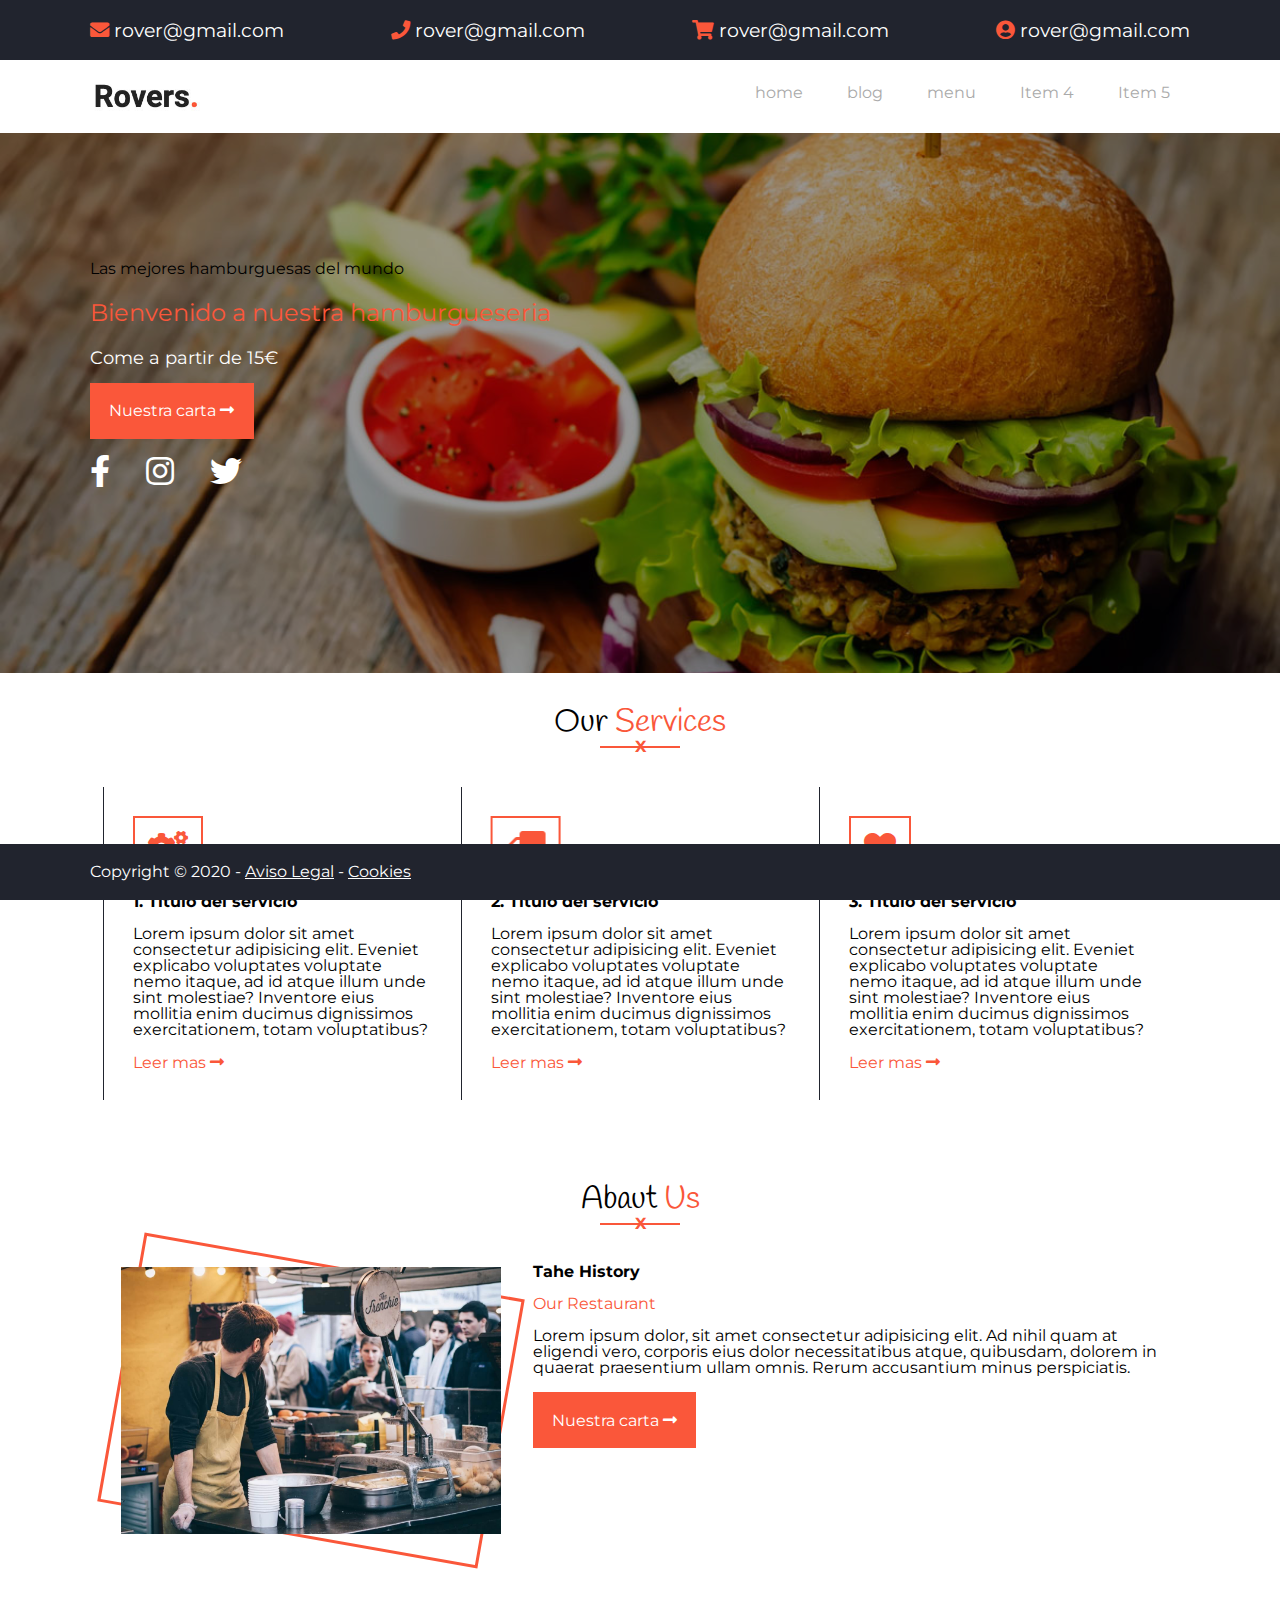
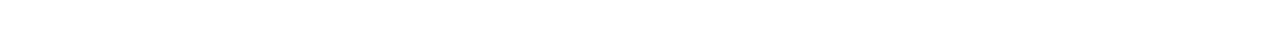
<file: index.html>
<!DOCTYPE html>
<html lang="en">

<head>
    <meta charset="UTF-8">
    <meta name="viewport" content="width=device-width, initial-scale=1.0">
    <title>hamburgueseria</title>
    <link rel="stylesheet" href="css/style.css">

</head>

<body>

    <!-- <header - es la parte comun en toda la maquetacion -->

    <div class="wrapper">
        <!-- para encochetarlo -->
        <header>
            <div class="nav_top">
                <div class="container row">
                    <div>
                        <a href="*">
                            <i class="fas fa-envelope"></i>
                            <span>rover@gmail.com</span>
                        </a>

                    </div>
                    <div>
                        <a href="*">
                            <i class="fas fa-phone"></i>
                            <span>rover@gmail.com</span>
                        </a>

                    </div>
                    <div>
                        <a href="*">
                            <i class="fas fa-shopping-cart"></i>
                            <span>rover@gmail.com</span>
                        </a>

                    </div>
                    <div>
                        <a href="*">
                            <i class="fas fa-user-circle"></i>
                            <span>rover@gmail.com</span>
                        </a>

                    </div>



                </div>

            </div>
            <nav>
                <div class="container row">
                    <!-- para hacerlo un sistema flexible -->
                    <div class="logo">
                        <a href="index.html">
                            <img src="images/logo.jpg" alt="rover hamburgueseria logo">
                        </a>
                    </div>
                    <div class="hamburguesa">
                        <div></div>
                        <div></div>
                        <div></div>
                    </div>
                    <ul>
                        <li><a href="">home</a></li>
                        <li><a href="blog.html">blog</a></li>
                        <li><a href="menu.html">menu</a></li>
                        <li><a href="">Item 4</a></li>
                        <li><a href="">Item 5</a></li>
                    </ul>


                </div>
            </nav>
        </header>

        <div class="hero">
            <!-- es la imagen -->
            <!-- se puede poner dentro del main -->
            <div class="container">
                <h1>Las mejores hamburguesas del mundo</h1><!-- solo hay 1 h1 por hoja -->
                <h2>Bienvenido a nuestra hamburgueseria</h2>
                <p>Come a partir de 15€</p>
                <div>
                    <a href="" class="boton">
                        Nuestra carta
                        <i class="fas fa-long-arrow-alt-right"></i>
                    </a>
                </div>
                <ul>
                    <li><a href=""><i class="fab fa-facebook-f"></i></a></li>
                    <li><a href=""><i class="fab fa-instagram"></i></a></li>
                    <li><a href=""><i class="fab fa-twitter"></i></a></li>
                </ul>
            </div>

        </div>

        <main>

            <section id="ourservices" class="container">
                <!-- tiene contenido suficiente para ser declara seccion, creamos el "container en la seccion porquer el fondo tb es blanci" -->
                <h2>Our <span>Services</span></h2>
                <div class="underline">
                    <!-- hay que hacer cambio de eje para posicionar la X sobre el centro de la linea: DIV: posicion relativa -->
                    <hr noshade="noshade"><!-- posicion absoluta -->
                    <!-- lo utilizamos para hacer lineas/ noshade: hace que nos quite el borde de la linea-->
                    <span>X</span>

                </div>
                <div class="row">
                    <!-- empezamos con los articulos -->
                    <article>
                        <div>
                            <i class="fas fa-cogs"></i>
                        </div>
                        <h3>1. Titulo del servicio</h3><!-- ya hay h1 y h2 arriba -->
                        <p>Lorem ipsum dolor sit amet consectetur adipisicing elit. Eveniet explicabo voluptates
                            voluptate nemo itaque, ad id atque illum unde sint molestiae? Inventore eius mollitia enim
                            ducimus dignissimos exercitationem, totam voluptatibus?</p>

                        <a class="enlace" href="">Leer mas <i class="fas fa-long-arrow-alt-right"></i></i></a>

                    </article>

                    <article>
                        <div>
                            <i class="fas fa-truck"></i>
                        </div>
                        <h3>2. Titulo del servicio</h3><!-- ya hay h1 y h2 arriba -->
                        <p>Lorem ipsum dolor sit amet consectetur adipisicing elit. Eveniet explicabo voluptates
                            voluptate nemo itaque, ad id atque illum unde sint molestiae? Inventore eius mollitia enim
                            ducimus dignissimos exercitationem, totam voluptatibus?</p>

                        <a class="enlace" href="">Leer mas <i class="fas fa-long-arrow-alt-right"></i></i></a>

                    </article>

                    <article>
                        <div>
                            <i class="fas fa-heart"></i>
                        </div>
                        <h3>3. Titulo del servicio</h3><!-- ya hay h1 y h2 arriba -->
                        <p>Lorem ipsum dolor sit amet consectetur adipisicing elit. Eveniet explicabo voluptates
                            voluptate nemo itaque, ad id atque illum unde sint molestiae? Inventore eius mollitia enim
                            ducimus dignissimos exercitationem, totam voluptatibus?</p>

                        <a class="enlace" href="">Leer mas <i class="fas fa-long-arrow-alt-right"></i></i></a>

                    </article>


                </div>




            </section>

            <section id="aboutus" class="container">
                <!-- porue no tiene color de fondo -->

                <h2>Abaut <span>Us</span></h2>
                <div class="underline">
                    <!-- hay que hacer cambio de eje para posicionar la X sobre el centro de la linea: DIV: posicion relativa -->
                    <hr noshade="noshade"><!-- posicion absoluta -->
                    <!-- lo utilizamos para hacer lineas/ noshade: hace que nos quite el borde de la linea-->
                    <span>X</span>

                </div>
                <article class="row">
                    <div class="columna">
                        <!-- marco + imagen por separado para que puedan moverse -->
                        <div class="marco">
                            <img src="images/about-main.jpg" alt="nuestra chef">

                        </div>


                    </div>
                    <div class="columna">
                        <h3>Tahe History</h3>
                        <h4>Our Restaurant</h4>
                        <p>Lorem ipsum dolor, sit amet consectetur adipisicing elit. Ad nihil quam at eligendi vero,
                            corporis eius dolor necessitatibus atque, quibusdam, dolorem in quaerat praesentium ullam
                            omnis. Rerum accusantium minus perspiciatis.</p>
                        <div>
                            <a href="" class="boton">
                                Nuestra carta
                                <i class="fas fa-long-arrow-alt-right"></i>
                            </a>
                        </div>

                    </div>

                </article>




            </section>



        </main>




        <footer>
            <div class="container">
                <p>Copyright &copy; 2020 - <a href="">Aviso Legal</a> - <a href="#">Cookies</a></p>
            </div>
        </footer>

    </div>




</body>

</html>
</file>
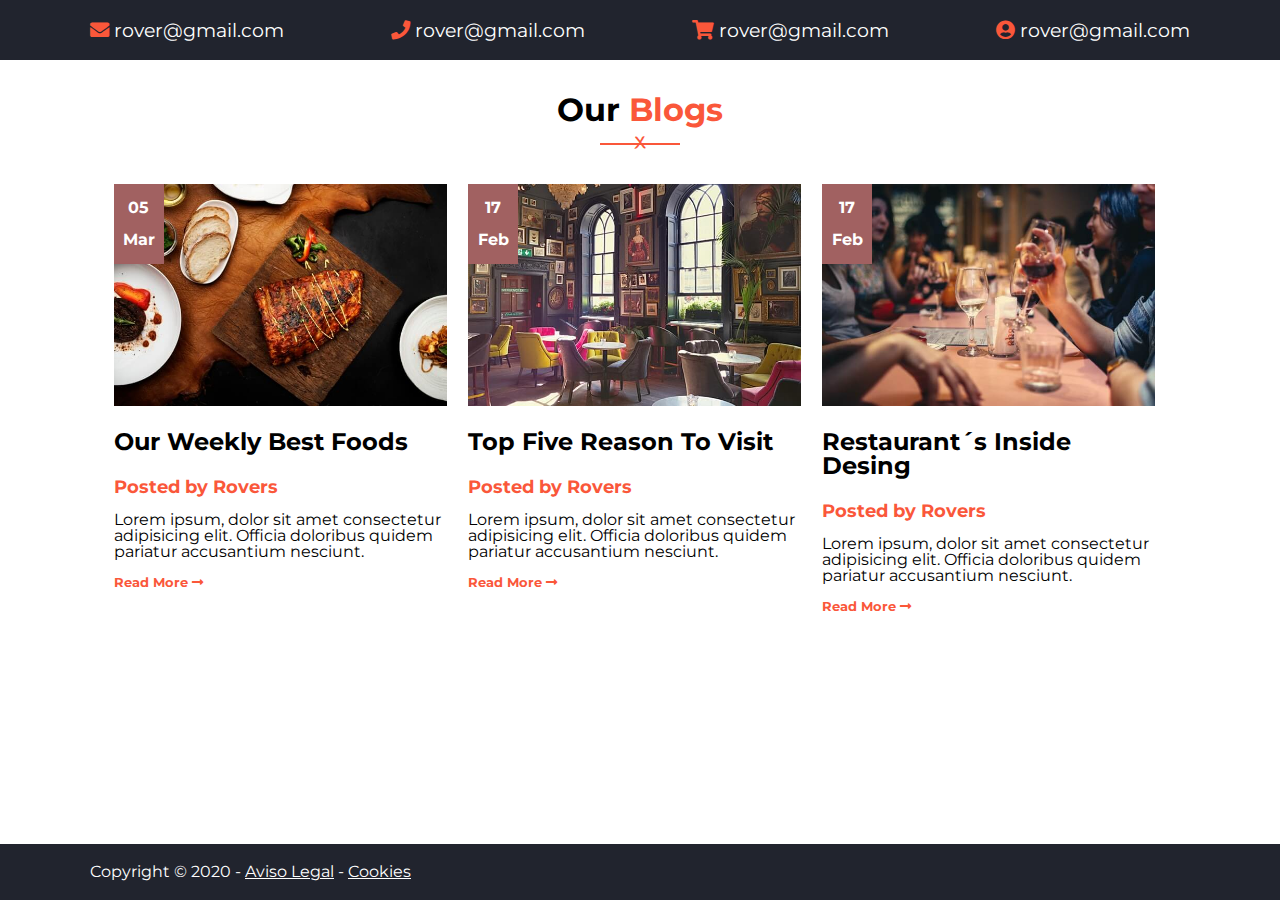
<file: blog.html>
<!DOCTYPE html>
<html lang="en">

<head>
    <meta charset="UTF-8">
    <meta name="viewport" content="width=device-width, initial-scale=1.0">
    <title>Blog</title>
    <link rel="stylesheet" href="css/style.css">


</head>

<body>
    <div class="wrapper">
        <!-- para encochetarlo -->
        <header>
            <div class="nav_top">
                <div class="container row">
                    <div>
                        <a href="*">
                            <i class="fas fa-envelope"></i>
                            <span>rover@gmail.com</span>
                        </a>

                    </div>
                    <div>
                        <a href="*">
                            <i class="fas fa-phone"></i>
                            <span>rover@gmail.com</span>
                        </a>

                    </div>
                    <div>
                        <a href="*">
                            <i class="fas fa-shopping-cart"></i>
                            <span>rover@gmail.com</span>
                        </a>

                    </div>
                    <div>
                        <a href="*">
                            <i class="fas fa-user-circle"></i>
                            <span>rover@gmail.com</span>
                        </a>

                    </div>



                </div>

            </div>

        </header>
        <main>
            <section id="blog" class="container">
                <h1>Our <span>Blogs</span></h1>

                <div class="underline">
                    <!-- hay que hacer cambio de eje para posicionar la X sobre el centro de la linea: DIV: posicion relativa -->
                    <hr noshade="noshade"><!-- posicion absoluta -->
                    <!-- lo utilizamos para hacer lineas/ noshade: hace que nos quite el borde de la linea-->
                    <span>X</span>

                </div>
                <div class="row">

                    <article>
                        <div>
                            <img src="images/news3.jpg" alt="">
                        </div>



                        <h2>Our Weekly Best Foods</h2>
                        <h3>Posted by Rovers</h3>
                        <p>Lorem ipsum, dolor sit amet consectetur adipisicing elit. Officia doloribus quidem pariatur
                            accusantium nesciunt.</p>


                        <a class="enlace" href="">Read More <i class="fas fa-long-arrow-alt-right"></i></a>
                        <div class="fecha">
                            <p>05</p>
                            <p>Mar</p>
                        </div>



                    </article>

                    <article>
                        <div>
                            <img src="images/news4.jpg" alt="">

                        </div>
                        <div>
                            <h2>Top Five Reason To Visit</h2>
                            <h3>Posted by Rovers</h3>
                            <p>Lorem ipsum, dolor sit amet consectetur adipisicing elit. Officia doloribus quidem
                                pariatur
                                accusantium nesciunt.</p>


                            <a class="enlace" href="">Read More <i class="fas fa-long-arrow-alt-right"></i></a>
                            <div class="fecha">
                                <p>17</p>
                                <p>Feb</p>
                            </div>

                        </div>

                    </article>

                    <article>
                        <div>
                            <img src="images/news1.jpg" alt="">

                        </div>
                        <div>
                            <h2>Restaurant´s Inside Desing</h2>
                            <h3>Posted by Rovers</h3>
                            <p>Lorem ipsum, dolor sit amet consectetur adipisicing elit. Officia doloribus quidem
                                pariatur
                                accusantium nesciunt.</p>


                            <a class="enlace" href="">Read More <i class="fas fa-long-arrow-alt-right"></i></a>
                            <div class="fecha">
                                <p>17</p>
                                <p>Feb</p>
                            </div>

                        </div>

                    </article>
                </div>



            </section>
        </main>
        <footer>
            <div class="container">
                <p>Copyright &copy; 2020 - <a href="">Aviso Legal</a> - <a href="#">Cookies</a></p>
            </div>
        </footer>
    </div>



</body>

</html>
</file>
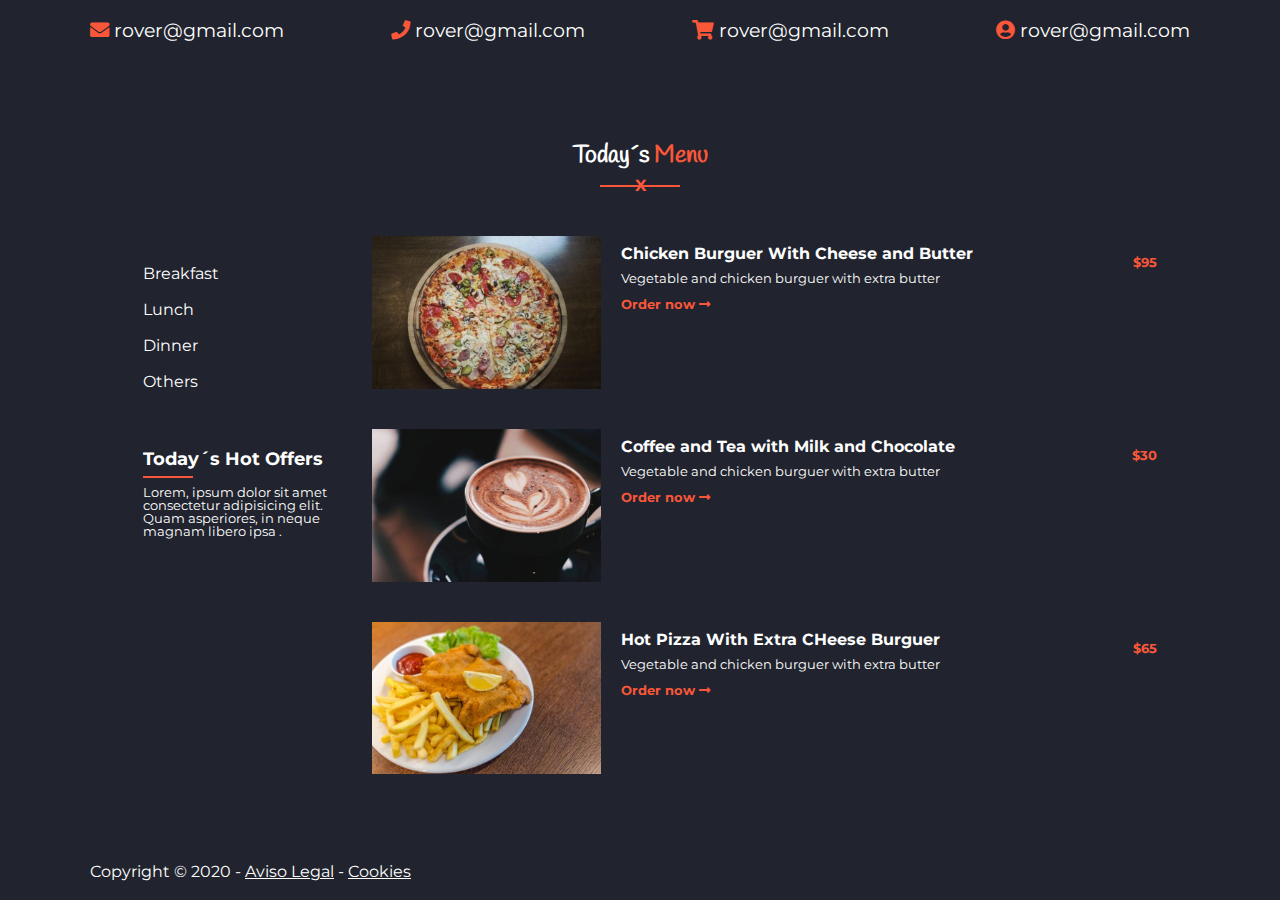
<file: menu.html>
<!DOCTYPE html>
<html lang="es">

<head>
    <meta charset="UTF-8">
    <meta name="viewport" content="width=device-width, initial-scale=1.0">
    <title>Menu</title>
    <link rel="stylesheet" href="css/style.css">
</head>

<body>
    <div class="wrapper">
        <header>
            <div class="nav_top">
                <div class="container row">
                    <div>
                        <a href="*">
                            <i class="fas fa-envelope"></i>
                            <span>rover@gmail.com</span>
                        </a>

                    </div>
                    <div>
                        <a href="*">
                            <i class="fas fa-phone"></i>
                            <span>rover@gmail.com</span>
                        </a>

                    </div>
                    <div>
                        <a href="*">
                            <i class="fas fa-shopping-cart"></i>
                            <span>rover@gmail.com</span>
                        </a>

                    </div>
                    <div>
                        <a href="*">
                            <i class="fas fa-user-circle"></i>
                            <span>rover@gmail.com</span>
                        </a>

                    </div>



                </div>
            </div>

        </header>

        <main>

            <div id="menudeldia" class="row>">

                <section class="container">

                    <h2>Today´s<span> Menu</span></h2>

                    <div class="underline">
                        <!-- hay que hacer cambio de eje para posicionar la X sobre el centro de la linea: DIV: posicion relativa -->
                        <hr noshade="noshade"><!-- posicion absoluta -->
                        <!-- lo utilizamos para hacer lineas/ noshade: hace que nos quite el borde de la linea-->
                        <span>X</span>

                    </div>

                    <div class="container2">



                        <aside>
                            <nav>
                                <a href="">Breakfast</a>
                                <a href="">Lunch</a>
                                <a href="">Dinner</a>
                                <a href="">Others</a>
                            </nav>
                            <h3>Today´s Hot Offers</h3>
                            <hr noshade="noshade">
                            <p>Lorem, ipsum dolor sit amet consectetur adipisicing elit. Quam asperiores, in neque
                                magnam
                                libero
                                ipsa .
                            </p>

                        </aside>

                        <div id="carta">
                            <article>
                                <div class="row">
                                    <div class="imagen">
                                        <img src="images/t2.jpg" alt="">
                                    </div>
                                    <div class="ingredientes">
                                        <h4>Chicken Burguer With Cheese and Butter</h4>
                                        <p>Vegetable and chicken burguer with extra butter </p>

                                        <a class="enlace" href="">Order now <i
                                                class="fas fa-long-arrow-alt-right"></i></a>
                                        <div class="precio">

                                            <p>$95</p>
                                        </div>

                                    </div>

                                </div>

                            </article>
                            <article>
                                <div class="row">
                                    <div class="imagen">
                                        <img src="images/t4.jpg" alt="">
                                    </div>
                                    <div class="ingredientes">
                                        <h4>Coffee and Tea with Milk and Chocolate</h4>
                                        <p>Vegetable and chicken burguer with extra butter </p>

                                        <a class="enlace" href="">Order now <i
                                                class="fas fa-long-arrow-alt-right"></i></a>


                                        <div class="precio">

                                            <p>$30</p>
                                        </div>

                                    </div>

                                </div>



                            </article>
                            <article>
                                <div class="row">
                                    <div class="imagen">
                                        <img src="images/t3.jpg" alt="">
                                    </div>
                                    <div class="ingredientes">
                                        <h4>Hot Pizza With Extra CHeese Burguer</h4>
                                        <p>Vegetable and chicken burguer with extra butter </p>

                                        <a class="enlace" href="">Order now <i
                                                class="fas fa-long-arrow-alt-right"></i></a>


                                        <div class="precio">

                                            <p>$65</p>
                                        </div>

                                    </div>

                                </div>



                            </article>




                        </div>
                    </div>
                </section>


            </div>

        </main>
        <footer>
            <div class="container">
                <p>Copyright &copy; 2020 - <a href="">Aviso Legal</a> - <a href="#">Cookies</a></p>
            </div>
        </footer>


    </div>



</body>

</html>
</file>
<file: css/style.css>
@import url(reset.css);

/* handlee y monstserrat 400, 700 
font-family: 'Handlee', cursive;
font-family: 'Montserrat', sans-serif;*/

@import url('https://fonts.googleapis.com/css2?family=Handlee&family=Montserrat:wght@400;700&display=swap');

/* fontawesome cdn (iconos) */

@import url('https://cdnjs.cloudflare.com/ajax/libs/font-awesome/5.14.0/css/all.min.css');

*{
    box-sizing: border-box;
}

/* :root->aqui vamos a poner todas las variables que vamos a utilizar en el ejercicio */

:root{
    --color-principal: #fa573a;
    --color-secundario: #21242e;
    --fuentePrincipal: 'Montserrat', sans-serif;
    --fuenteSecundaria: 'Handlee', cursive;
    --anchoMaximo: 1100px;
    --gris: #aaa;    
}

body{
    font-family: var(--fuentePrincipal);
    font-size: 1em;
}

img{
    width: 100%;
    height: auto;
    display: block;
} /* en las imagenes siempre sera estas medidas */

.container{
    max-width: var(--anchoMaximo);
    margin: 0 auto;/* centrado */
}/* creamos el container para encorsetar */


/* row lo aplico a los elementos para hacrelo flotante */

.row{
    display: flex;
}

/* header: todo lo que vemos al navegar en web */

header .nav_top{
    background-color: var(--color-secundario);
    padding: 20px 10px;/* 20 arriba-abajo, 10 izq-drcha */
}

header .nav_top a{
    color: white;
    font-size: 120%;
    text-decoration: none;
}

header .nav_top a span{
    display: none;
}

header .nav_top a i{
    color: var(--color-principal);
}

header .nav_top .row{
    justify-content: space-between;/* para que me separe los item del menu */
}

header nav{
    padding: 20px 10px;/* darle un poco de aire a cada lado */
}

header .hamburguesa{
    width: 50px;
    cursor: pointer;/* sale la manica como si fuera un enlace */
}

header .hamburguesa div{
    border-top: 2px solid var(--gris);/* hace que se ponga el menu de las rayitas */
    margin: 10px;
}

header nav .row{
    flex-wrap: wrap;/* nosotros decidimos el tamaño del elemento en el sistema flexible */
    justify-content: space-between;/* se reparten los elementos en el espacio */
}

header nav ul{
    width: 100%
    ;
}

header nav .logo{
    max-width: 110px;
} /* la imagen como maximo tenga esa medida */

header nav ul li a{
    display: block;/* hacerlo bloque */
    text-align: center;
    text-decoration: none;
    padding: 20px;
    color: var(--gris);
    border-bottom: 1px solid
    var(--gris);/* las lineas de debajo los item */
}

header nav ul li a:hover{
    color: var(--color-principal);
}/* marcado sobre el que pongo el raton */

header nav ul li .activo{
    color: var(--color-principal);
}

/* cambiamos tablet con las medias queries */
@media(min-width: 48em){
    header .nav_top a span{
        display: inline;/* se vea el texto de arriba al lado de los iconos */
    }  
    
}

/* pasamos a otra medida */
@media(min-width: 62.75em){
    header .hamburguesa{
        display: none;/* hamburguesa desaparece */
    }
    header nav ul{
        width: auto;
    }

    header nav ul li{
        display: inline-block;
    }

    header nav ul li a{
        padding: 5px 20px;
        border-bottom: none;
    }

}
/* fin del header */


/* inicio foooter */

footer{
    background-color: var(--color-secundario);
    padding: 20px 10px;
    color: white;
    text-align: center;
    position: fixed;/* es una posicion fija, no cambia aunque cambiemos el tamaño de la pagina */
    width: 100%;
    margin-top: 20px;
    bottom: 0px;/* para dejarlo pegado abajo del todo  */

}

footer a{
    color: white;
}


footer a:hover{
    text-decoration: none
} /* solo lo quitamos cuando nos posicionamos sobre el */

@media(min-width: 48em){
    footer{
        text-align: left;
    }  /* cuando pasamos de esta medida se alinea a la izq. */    
}

/* fin de footer */

/* inicio hero */

.hero{
    background-image: url(../images/fondo.jpg);
    background-color: #999;
    background-blend-mode: multiply;
    height: 60vh;
    background-size: cover;/* ocupa el 100% de espacio */
    background-position: center;/* centramos la imagen */
    padding: 10% 10px;
}

.hero .h1{
    font-family: var(--fuenteSecundaria);
    color: white;
    font-size: 2.5em;/* =250% */
}

.hero h2{
    color: var(--color-principal);
    font-size: 1.5em;
    margin: 1em 0;
}

.hero p{
    color: white;
    font-size: 1.10em;
}

.boton{
    display: inline-block;/* lo convierto en bloque */
    background-color: var(--color-principal);
    color: white;
    padding: 1.15em;
    text-decoration: none;
    margin: 1em 0;
    border: 1px solid var(--color-principal)/* para que cuando pinches sobre el boton solo se quede el borde */
}

.boton:hover{
    background-color: transparent;/* quitamos el color del interior dell boton */
    color: var(--color-principal);
    
}

.boton i{
transition: 0.5s;
}

.boton:hover i{
    transform: translateX(5px);/* se necesita para poder hacer la animacion de la flecha sobre el eje X */
}

.hero ul li{
    display: inline-block;
    font-size: 2em;
    margin-right: 1em;
}

.hero ul li a {
    color: white;
}



/* fin hero */

/* inicio main section ourservices */

main .container{
    padding: 2.125em 0.825em;
    
}

main .container h2{
    color: black;
    font-family: var(--fuenteSecundaria);
    font-size: 2em;
    text-align: center;/* texto centrado */
}

main section h2 span{
    color: var(--color-principal);/* cambiar colo "services", tiene 2 colores */
}

main section .underline{
    position: relative;/* los elementos son los que se mueven y cogen posicion relativa */
    width: 5em;
    margin: 0 auto;/* alinear al centro */
    color: var(--color-principal);
    font-weight: 700;
    margin-bottom: 2em;
    text-align: center;
}

main section .underline hr{
    position: absolute; /* es el contenedor, pero tapa la capa del anterior */
    width: 100%;
    top: -0.063em;
    border-color: var(--color-principal);
}

main #ourservices .row{
    flex-wrap: wrap;/*para ponerlos en columnas */
    
}


main #ourservices article{
border-bottom: 1px solid var(--color-secundario);
padding: 1.825em 0;
}

main #ourservices article div i{
    color: var(--color-principal);
    font-size: 2em;
    border: 2px solid var(--color-principal);
    padding: 0.8rem;/* hay que poner medida rem ya que hereda del font-size */
}

main #ourservices article .fa-truck{
    transform: rotateY(180deg);
}

main #ourservices article h3{
    margin: 1em 0;
    font-weight: 700;/* ponerlo en negrita */
}

.enlace{
    text-decoration: none;/* sin subrayado */
    color: var(--color-principal);
    margin: 1em 0 0;
    display: block; /* es un elemento en linea y hay que ponerlo en bloque */
}

@media(min-width: 48em){
    main #ourservices article{
        width: 50%;
        border-bottom: 0px;
        border-left: 1px solid var(--color-secundario);
        padding: 1.825em;
        margin-bottom: 1em;
    }/* poner 2 articulos en la misma fila */


        main #ourservices article:last-child{
            width: 100%;/* 1 articulo */
        }

}    

@media(min-width: 62.75em){
    main #ourservices article, main #ourservices article:last-child/* hay que especificar todos los articulos ya que en la media quereis anterior estamos espcificando otras medidas */{
        width: 33.333%;}
}


/* fin main section ourservices */


/* inicio main section abaut us */


main #aboutus{
    padding-bottom: 100px;
}
main #aboutus .row{
    flex-wrap: wrap;
}

main #aboutus h3{
    font-weight: 700;

}

main #aboutus h4{
    margin: 1em 0;
    color: var(--color-principal);

}

main #aboutus .marco{
    margin: 15px 0;
    border: 3px solid var(--color-principal);
    transform: rotateZ(10deg);/* para que el marco y la imagen roten */
    width: 90%;
    transition: 1s;
}

main #aboutus .marco img{
    transform: rotateZ(-10deg);/* para que rote la imagen */
    transition: 1s;
}

main #aboutus .columna:hover .marco, main #aboutus .columna:hover img{
    transform: rotateZ(0deg);
}

@media(min-width: 48em){
    main #aboutus .marco{
        margin: 0 15px;
    }

    main #aboutus .columna:first-child{
        width: 40%;
    }
    main #aboutus .columna:last-child{
        width: 60%;
    } 
}
/* fin main section abaut us */




/* inicio blogs */



#blog {
    padding: 2.125em 0.825em;
    font-family: var(--fuenteSecundaria);
}




main #blog .row{
    flex-wrap: wrap;   

}

#blog h1{
    color: black;    
    font-size: 2em;
    text-align: center;/* texto centrado */    
    font-weight: 700;
    font-family: var(--fuentePrincipal);
            
}

#blog span{
    color: var(--color-principal);/* cambiar colo "services", tiene 2 colores */
    
}

#blog .underline{
    position: relative;/* los elementos son los que se mueven y cogen posicion relativa */
    width: 5em;
    margin: 10px auto;/* alinear al centro */
    color: var(--color-principal);
    font-weight: 700;
    margin-bottom: 2em;
    text-align: center;
    
}

#blog .underline span{
    font-weight: bold;
    
}

#blog .underline hr{
    position: absolute; /* es el contenedor, pero tapa la capa del anterior */
    width: 100%;
    top: -0.063em;
    border-color: var(--color-principal);
}


#blog .row article{
    margin: 0 1%;    
    position: relative;
    width: 48%; 
    font-family: var(--fuentePrincipal);  
    
}


#blog .row .fecha{
    position: absolute;
    background-color: rgb(161, 97, 97);
    color: white;
    width: 50px;    
    border: 50%;
    top: 0;
    left: 0;
    font-weight: 700;
    margin: 0; 
    display: block; 
    margin: 0 auto; 
    text-align: center;
    font-size: larger;
    
    
}

#blog .row article h2{
    font-family: var(--fuentePrincipal);
    font-size: x-large;
    text-align: left;
    font-weight: 700;  
    margin: 1em 0;

}



#blog .row article h3{
    font-weight: 700;
    color: var(--color-principal);
    font-size: large;
    
}

#blog .row article p{
    font-size: medium;
    margin: 1em 0;
    
    

}

#blog .row .enlace{
    text-decoration: none;/* sin subrayado */
    color: var(--color-principal);
    display: block;
    font-weight: 700;
    font-size: small;
    margin: 1em 0;
}

@media(min-width: 48em){
    #blog .row article{
        width: 48%;        
        
        
    }/* poner 2 articulos en la misma fila */


    #blog .row article:last-child{
        width: 98%;/* 1 articulo */
    }

}  

/* pasamos a otra medida */
@media(min-width: 62.75em){
    #blog .row article, #blog .row article:last-child{
        width: 31%;
    }
}

    

/* FIN inicio blogs */


/*  INICIO MENU*/

main #menudeldia{
    background-color:var(--color-secundario);
    padding: 50px 80px;
}

main #menudeldia h2{
    font-weight: 700;
    font-family:var(--fuenteSecundaria) ;
    color: white;
    text-align: center;
    font-size: x-large;
    
}

main #menudeldia h2 span{
    color: var(--color-principal);
}

main #menudeldia .underline{
    position: relative;/* los elementos son los que se mueven y cogen posicion relativa */
    width: 5em;
    margin: 10px auto;/* alinear al centro */
    color: var(--color-principal);
    font-weight: 700;
    margin-bottom: 2em;
    text-align: center;
    
}

main #menudeldia .underline hr{
    position: absolute; /* es el contenedor, pero tapa la capa del anterior */
    width: 100%;
    top: -0.063em;
    border-color: var(--color-principal);
}

main #menudeldia .container2 {     
    color: white;   
    
}


main #menudeldia .container2 aside p{
    font-size: small;
}

main #menudeldia .container2 aside nav a{
    display: block;
    margin: 20px 0;
    text-decoration: none;
    color:white;
    
}


main #menudeldia .container2 aside nav a:hover{
    background-color: red;
    margin-bottom: 10px 10px;
    padding: 10px;
    border-radius: 10px;
    
    
}
main #menudeldia .container2 aside h3{
    font-weight: 700;
    margin-top: 60px;
    color: white;
    font-size: large;
    text-align: left;
}

main #menudeldia .container2 aside hr{
    border-color: var(--color-principal);
    width: 50px;
    margin-left: 0px;
}

main #menudeldia .container2 #carta .row{
    display: block;
}



main #menudeldia .container2 #carta .imagen{
    margin: 10px 0;
}

main #menudeldia .container2 #carta article {
    margin-bottom: 20px;   
    
}


main #menudeldia .container2 #carta .ingredientes .enlace{
    text-decoration: none;
    color: var(--color-principal);
    margin: 1em 0 0;
    display: block; 
    font-size: small;
    font-weight: 700;
}

main #menudeldia .container2 #carta .ingredientes h4{
    font-weight: 700;
}

main #menudeldia .container2 #carta .ingredientes p{
    font-size: small;
    margin: 10px 0;
}

main #menudeldia .container2 #carta .ingredientes{
    position: relative;
}
main #menudeldia .container2 #carta .ingredientes .precio p{
    color: var(--color-principal);
    font-size: small;
    font-weight: 700;
    position: absolute;
    top: 0;
    right: 0;
}

/* tablet */

@media(min-width: 48em){
    main #menudeldia .container2 {
        display: flex;
}

main #menudeldia .container2 #carta .row{
    display: flex;
    
    width: 20px 80px;
}
main #menudeldia .container2 #carta .row .imagen{
    width: 30%;
}

main #menudeldia .container2 #carta .row .ingredientes{
    margin: 20px 20px;
    width: 70%;

}

main #menudeldia .container2 aside{
    padding:20px 40px;
    margin-left: auto;
    margin-right: auto;
    width: 40%;
}



main #menudeldia .container2 aside{
    width: 30%;
}
}
</file>
